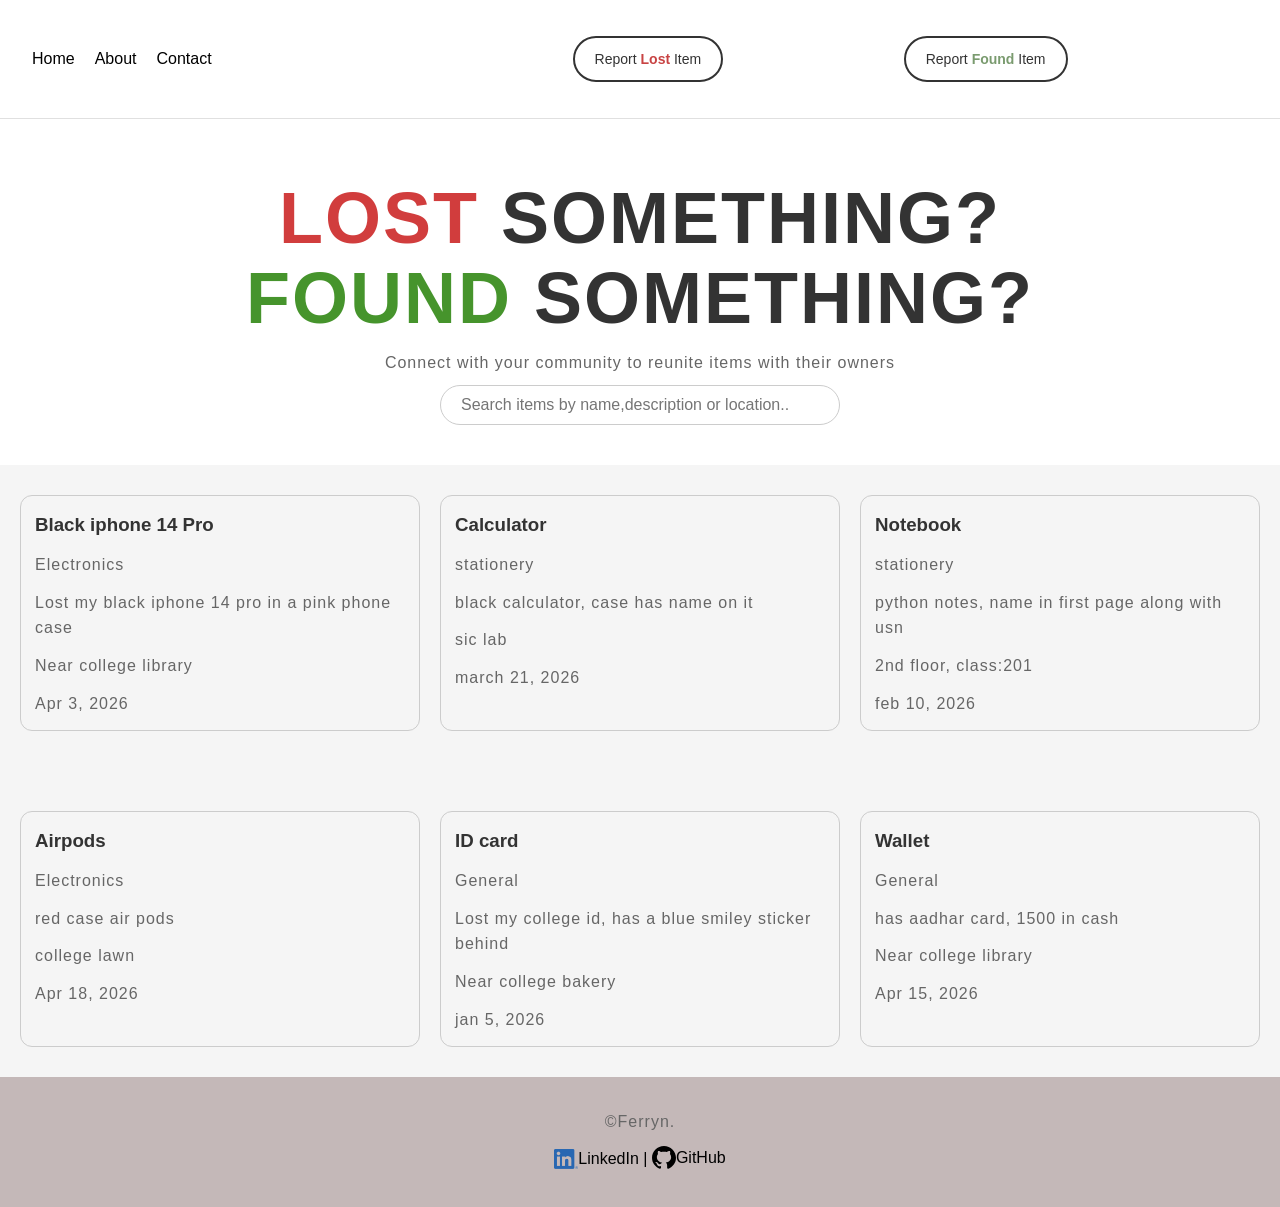
<file: index.html>
<!DOCTYPE html>
<html lang="en">
<head>
   <meta charset="UTF-8">
   <meta name="viewport" content="width=device-width, initial-scale=1.0">
   <meta http-equiv="X-UA-Compatible" content="ie=edge">
   <title>Lost&Found</title>
   <link rel="stylesheet" href="styles.css">
</head>
<body>
    <header>
        <nav>
            <!--hamburger sec for mobile-->
            <button class="hamburger" id="hamburger" aria-label="Toggle menu">
                <span></span>
                <span></span>
                <span></span>
            </button>

            <ul id="nav-links">
                <li><a href="#hero">Home</a></li>
                <li><a href="#about">About</a></li>
                <li><a href="#footer">Contact</a></li>
            </ul>

            <div class="nav-btns"></div>
                <a href="form/form.html" class="lost-btn">Report <span class="red-highlight">Lost</span> Item</a>
                <a href="form/form.html" class="found-btn">Report <span class="green-highlight">Found</span> Item</a>
            <div>

        </nav>
    </header>
    
    <section id="hero" class="hero-section">
        <h1 class="hero-title"><span class="lost">LOST</span> SOMETHING?<br><span class="found">FOUND</span> SOMETHING?</h1>
        <p id="about">Connect with your community to reunite items with their owners</p>
        <input type="text" id="search-input" placeholder="Search items by name,description or location..">
        </section>

        <main>
        <div class="items-grid">
            <div class="card">
                <h3>Black iphone 14 Pro</h3>
                <p class="category">Electronics</p>
                <p class="description">Lost my black iphone 14 pro in a pink phone case</p>
                <p class="location">Near college library</p>
                <p class="date">Apr 3, 2026</p>
            </div>
                     <div class="card">
                <h3>Calculator</h3>
                <p class="category">stationery</p>
                <p class="description">black calculator, case has name on it</p>
                <p class="location">sic lab</p>
                <p class="date">march 21, 2026</p>
            </div>
                     <div class="card">
                <h3>Notebook</h3>
                <p class="category">stationery</p>
                <p class="description">python notes, name in first page along with usn</p>
                <p class="location">2nd floor, class:201</p>
                <p class="date">feb 10, 2026</p>
            </div>
                     <div class="card">
                <h3>Airpods</h3>
                <p class="category">Electronics</p>
                <p class="description">red case air pods</p>
                <p class="location">college lawn</p>
                <p class="date">Apr 18, 2026</p>
            </div>
                     <div class="card">
                <h3>ID card</h3>
                <p class="category">General</p>
                <p class="description">Lost my college id, has a blue smiley sticker behind</p>
                <p class="location">Near college bakery</p>
                <p class="date">jan 5, 2026</p>
            </div>
                     <div class="card">
                <h3>Wallet</h3>
                <p class="category">General</p>
                <p class="description">has aadhar card, 1500 in cash</p>
                <p class="location">Near college library</p>
                <p class="date">Apr 15, 2026</p>
            </div>
        </div>
    </main>
   
    <footer>
        <div class="footer-container" id="footer">
            <p>&copy;Ferryn.</p>
            <div class="links">
                <a href="https://www.linkedin.com/in/ferryn-preethy-78b518337/" target="_blank"><img src="images/linkedin.png" alt="LinkedIn" width="24"/>LinkedIn |</a>
                <a href="https://github.com/Ferrynn" target="_blank"><img src="images/github.svg" alt="github" width="24"/>GitHub</a>
            </div>
        </div>
    </footer>
   <script src="script.js" defer></script>
</body>
</html>
</file>
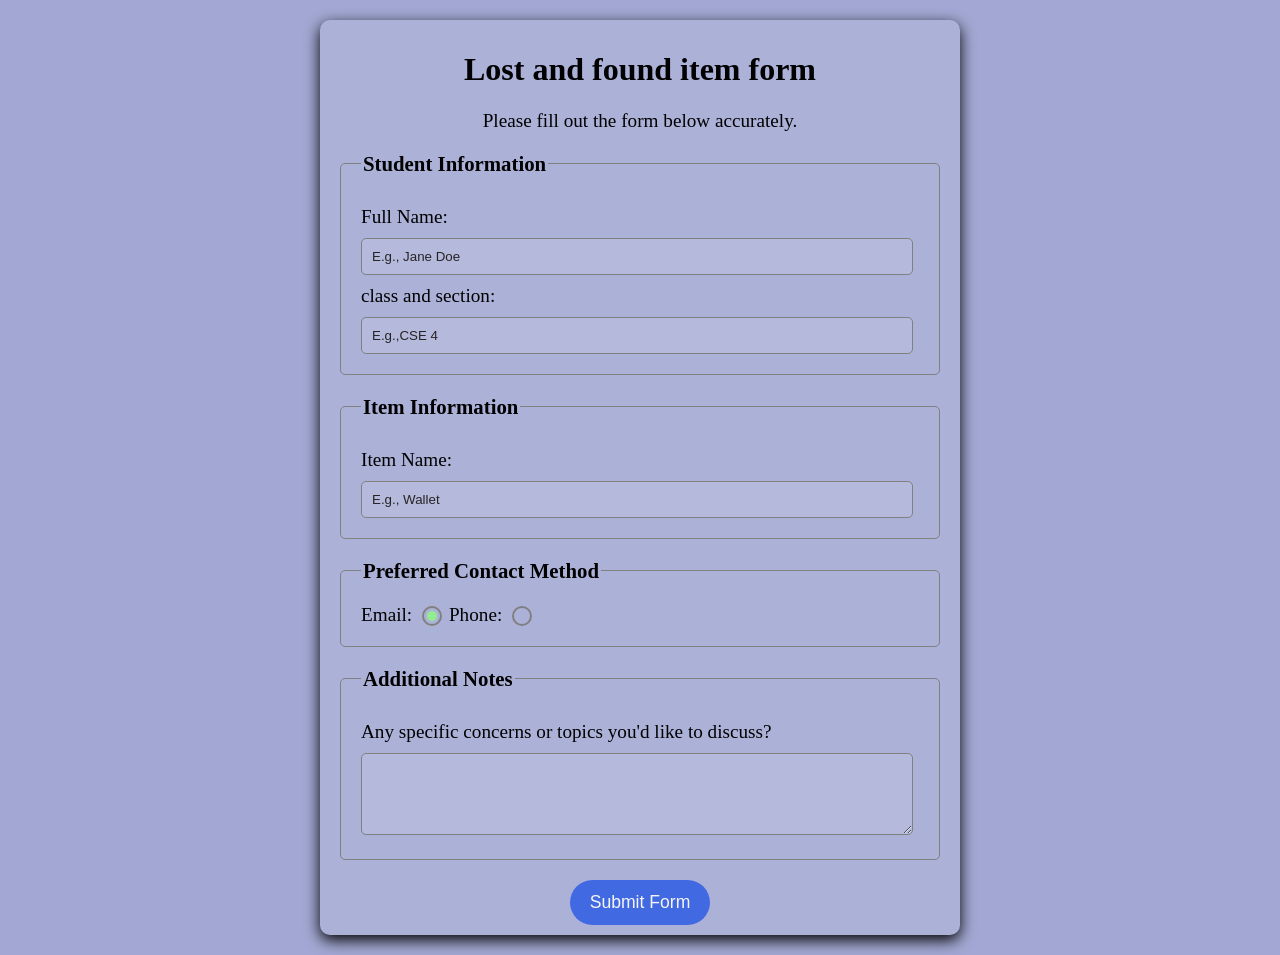
<file: form/form.html>
<!DOCTYPE html>
<html lang="en">
  <head>
    <meta charset="utf-8">
    <meta name="viewport" content="width=device-width, initial-scale=1.0">
    <title>Lost and Found form</title>
    <link rel="stylesheet" href="form.css" />
  </head>
  <body>
  <main class="container">
    <h1 class="title center">Lost and found item form</h1>
    <p class="description center">Please fill out the form below accurately.</p>

     <form>
        <fieldset>
          <legend>Student Information</legend>
          <label for="student-name">Full Name: </label>
          <input
            type="text"
            name="student-name"
            id="student-name"
            required
            placeholder="E.g., Jane Doe"
          />

          <label for="section">class and section: </label>
          <input
            type="text"
            name="section"
            id="section"
            required
            placeholder="E.g.,CSE 4"
          />
        </fieldset>
        
        <fieldset>
          <legend>Item Information</legend>
          <label for="item">Item Name: </label>
          <input
            type="text"
            name="item"
            id="item"
            required
            placeholder="E.g., Wallet"
          />
        </fieldset>

        <fieldset>
          <legend>Preferred Contact Method</legend>
          <label class="contact-method" for="email">Email: </label>
          <input
            id="email"
            class="contact-method-radio-btn"
            type="radio"
            name="contact-method"
            value="email"
            checked
          />

          <label class="contact-method" for="phone">Phone: </label>
          <input
            id="phone"
            class="contact-method-radio-btn"
            type="radio"
            name="contact-method"
            value="phone"
          />
        </fieldset>

        <fieldset>
          <legend>Additional Notes</legend>
          <label for="notes"
            >Any specific concerns or topics you'd like to discuss?</label
          >
          <textarea id="notes" name="notes" rows="4" cols="50"></textarea>
        </fieldset>

        <button class="submit-btn" type="submit">Submit Form</button>
      </form>
  </main>
  </body>
</html>
</file>
<file: styles.css>
* {
    margin: 0;
    padding: 0;
    box-sizing: border-box;
}

p{
    font-size:16px;     
    color: #666;
    letter-spacing:1px; 
    margin-top:12px;   
}

body {
    font-family: 'Arial', sans-serif;
    background-color: #f5f5f5;
    color: #333;
    line-height: 1.6;
}

nav{
   display:flex;
   justify-content: space-between;
   align-items: center;
   padding:16px 32px;
   flex-wrap: wrap;
   gap: 10px;
}

nav ul{
    list-style: none;
    display:flex;
    gap:20px;
}

a{
    text-decoration: none;
    color:black;
}

header{
    background-color: #ffffff;
    padding: 20px 0;
    border-bottom: 1px solid #e0e0e0;
}

.nav-btns {
    display: flex;
    align-items: center;
    gap: 6px;
}

.found-btn{
    padding: 10px 20px;
    border-radius:25px;
    font-size:14px;
    background-color: transparent;
    border: 2px solid #333;
    color: #333;
    cursor:pointer;
}

.lost-btn{
    padding: 10px 20px;
    border-radius:25px;
    font-size:14px;
    background-color: transparent;
    border: 2px solid #333;
    color: #333;
    cursor:pointer;
}

.found-btn:hover,.lost-btn:hover {
    background-color: #333;
    color: #fff;
}

.green-highlight{
    color: #7a9b6f;
    font-weight: bold;
}

.red-highlight{
    color: #c84343;
    font-weight: bold;
}

.lost{
    color: #d13d3d;
}

.found{
    color: #46942c;
}

.hero-section{
    background-color: #ffffff;
    padding: 60px 20px 40px 20px;
    text-align: center;
}

.hero-title{
    font-size: 72px;
    font-weight: 900;
    letter-spacing: 2px;
    margin-bottom: 10px;
    line-height: 1.1;
}

.items-grid{
    display: grid;
    grid-template-columns: repeat(3, 1fr);
    gap: 20px;
    margin: 0 auto;
    padding: 0 20px;
}

.card{
    border:1px solid #ccc;
    border-radius:12px;
    padding:14px;
    margin:30px 0;
}

.card:hover{
    box-shadow: 0 4px 12px rgba(0, 0, 0, 0.1);
}

#search-input{
    width:400px;
    max-width: 90%;
    padding:10px 20px;
    border-radius:25px;
    border:1px solid #ccc;
    font-size:16px;
    margin-top: 10px;
}

footer {
  background-color: #c4b8b8;
  color: black;
  padding: 20px;
  text-align: center;
}

.links{
    padding:10px;
}

.footer-container a {
    display: inline-flex;
    align-items: center;
}

.footer-container a:hover{
    color:blue;
    background-color: #8aa183;
    border-radius:8px;
}

header a:hover{
    color:rgb(58, 58, 188);
}

/* ── Hamburger (hidden on desktop) ── */
.hamburger {
    display: none;
    flex-direction: column;
    justify-content: center;
    gap: 5px;
    background: none;
    border: none;
    cursor: pointer;
    padding: 4px;
}

.hamburger span {
    display: block;
    width: 24px;
    height: 2px;
    background-color: #333;
    border-radius: 2px;
    transition: transform 0.3s, opacity 0.3s;
}

.hamburger.active span:nth-child(1) { transform: translateY(7px) rotate(45deg); }
.hamburger.active span:nth-child(2) { opacity: 0; }
.hamburger.active span:nth-child(3) { transform: translateY(-7px) rotate(-45deg); }


/* ── Tablet: 2-column grid ── */
@media (max-width: 900px) {
    .hero-title {
        font-size: 52px;
    }
    .items-grid {
        grid-template-columns: repeat(2, 1fr);
    }
}


/* ── Mobile ── */
@media (max-width: 600px) {

    /* Header */
    header {
        padding: 0;
        position: sticky;
        top: 0;
        z-index: 200;
        box-shadow: 0 2px 8px rgba(0,0,0,0.07);
    }

    /* Nav */
    nav {
        padding: 12px 16px;
        flex-wrap: wrap;
        gap: 8px;
    }

    .hamburger {
        display: flex;
        order: 1;
    }

    .nav-btns {
        order: 2;
        margin-left: auto;
    }

    .lost-btn, .found-btn {
        padding: 6px 11px;
        font-size: 11px;
        border-width: 1.5px;
    }

    nav ul {
        display: none;
        flex-direction: column;
        gap: 0;
        width: 100%;
        order: 3;
        background: #fff;
        border-top: 1px solid #e0e0e0;
        margin-top: 6px;
    }

    nav ul.open {
        display: flex;
    }

    nav ul li a {
        display: block;
        padding: 12px 4px;
        font-size: 15px;
        border-bottom: 1px solid #f0f0f0;
    }

    /* Hero */
    .hero-section {
        padding: 28px 16px 24px 16px;
    }

    .hero-title {
        font-size: 32px;
        letter-spacing: 0.5px;
        line-height: 1.15;
    }

    .hero-section > p {
        font-size: 13px;
        margin-top: 8px;
        letter-spacing: 0.5px;
    }

    #search-input {
        width: 100%;
        max-width: 100%;
        font-size: 14px;
        padding: 10px 16px;
        margin-top: 14px;
    }

    /* Cards */
    main {
        padding: 8px 0 16px 0;
    }

    .items-grid {
        grid-template-columns: repeat(2, 1fr);
        gap: 10px;
        padding: 0 12px;
    }

    .card {
        margin: 6px 0;
        padding: 11px 10px;
        border-radius: 10px;
    }

    .card h3 {
        font-size: 13px;
        font-weight: 700;
        line-height: 1.3;
    }

    .card p {
        font-size: 11px;
        margin-top: 5px;
        letter-spacing: 0.3px;
        line-height: 1.4;
    }

    .card .category {
        font-size: 10px;
        text-transform: uppercase;
        letter-spacing: 0.8px;
        color: #999;
        margin-top: 4px;
    }

    .card .date {
        font-size: 10px;
        color: #bbb;
        margin-top: 6px;
    }

    /* Footer */
    footer {
        padding: 16px 12px;
    }

    footer p {
        font-size: 13px;
    }

    .links {
        display: flex;
        flex-wrap: wrap;
        justify-content: center;
        gap: 8px;
        padding: 6px 0 0 0;
    }

    .links a {
        font-size: 13px;
    }
}
</file>
<file: form/form.css>
body {
  background-color: #a2a8d3;
  color: black;
}

.container {
    background-color: #ffffff1a;
    width: 80%;
    max-width: 600px;
    border-radius: 10px;
    margin: 20px auto;
    padding: 10px 20px;
    box-shadow: 0 5px 15px black;  
}

.center {
  text-align: center;
}

.description {
  font-size: 1.2rem;
}

fieldset {
  border: 1px solid gray;
  border-radius: 5px;
  margin: 20px 0;
  padding: 20px;
}

fieldset legend {
  font-size: 1.3rem;
  font-weight: 600;
}

label {
  font-size: 1.2rem;
}

label:not(.contact-method) {
  display: block;
  margin: 10px 0;
}

input:not(.contact-method-radio-btn),
textarea {
  background-color: #ffffff1a;
  width: 95%;
  border: 1px solid gray;
  border-radius: 5px;
  padding: 10px;
}

input,
input::placeholder,
textarea {
  color: rgb(38, 36, 36);
}


.contact-method-radio-btn {
  appearance: none;
  width: 20px;
  height: 20px;
  border-radius: 50%;
  border: 2px solid gray;
  vertical-align: bottom;
}

.contact-method-radio-btn::before {
  display: block;
  content: " ";
  width: 10px;
  height: 10px;
  border-radius: 50%;
  transform: translate(3px, 3px) scale(0);
  transition: all 0.3s ease-in;
}

.contact-method-radio-btn:checked::before {
  transform: translate(3px, 3px) scale(1);
  background-color: lightgreen;
}

.submit-btn {
  cursor: pointer;
  background-color: royalblue;
  color: whitesmoke;
  border: none;
  border-radius: 25px;
  padding: 12px 20px;
  font-size: 1.1rem;
  display: block;
  margin: auto;
}
</file>
